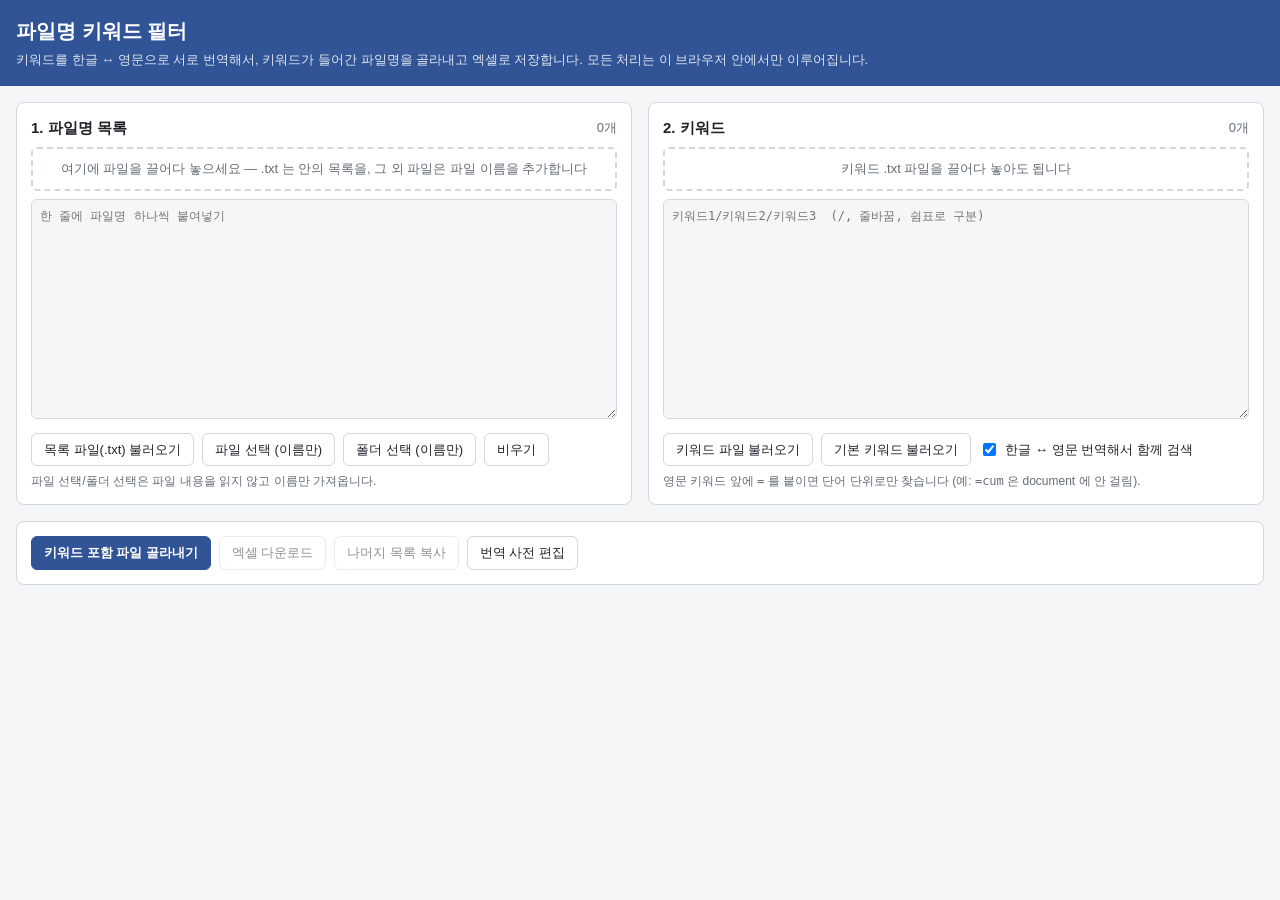
<file: filename_filter/standalone_template.html>
<!doctype html>
<html lang="ko">
<head>
<meta charset="utf-8">
<meta name="viewport" content="width=device-width, initial-scale=1">
<title>파일명 키워드 필터</title>
<style>
:root {
  --bg: #f5f6f8; --panel: #ffffff; --text: #1f2328; --muted: #656d76; --border: #d0d7de;
  --accent: #305496; --accent-text: #ffffff; --hit: #fff1c2; --danger: #c62828; --row: #f8f9fb;
}
@media (prefers-color-scheme: dark) {
  :root:not([data-theme="light"]) {
    --bg: #0d1117; --panel: #161b22; --text: #e6edf3; --muted: #8d96a0; --border: #30363d;
    --accent: #4c7bd9; --accent-text: #ffffff; --hit: #4d3d00; --danger: #ff6b6b; --row: #1c222b;
  }
}
* { box-sizing: border-box; }
body { margin: 0; background: var(--bg); color: var(--text);
  font: 14px/1.5 -apple-system, "Segoe UI", "Malgun Gothic", "Apple SD Gothic Neo", sans-serif; }
header { padding: 16px; background: var(--accent); color: var(--accent-text); }
header h1 { margin: 0; font-size: 20px; }
header p { margin: 4px 0 0; opacity: .85; font-size: 13px; }
main { max-width: 1280px; margin: 0 auto; padding: 16px; display: grid; gap: 16px; }
.grid { display: grid; grid-template-columns: 1fr 1fr; gap: 16px; }
@media (max-width: 860px) { .grid { grid-template-columns: 1fr; } }
.panel { background: var(--panel); border: 1px solid var(--border); border-radius: 8px; padding: 14px; min-width: 0; }
.panel h2 { margin: 0 0 8px; font-size: 15px; display: flex; justify-content: space-between; align-items: center; gap: 8px; flex-wrap: wrap; }
.count { color: var(--muted); font-weight: normal; font-size: 13px; }
textarea { width: 100%; min-height: 220px; resize: vertical; padding: 8px; border: 1px solid var(--border);
  border-radius: 6px; background: var(--bg); color: var(--text); font: 12px/1.45 Consolas, "D2Coding", monospace; }
.drop { border: 2px dashed var(--border); border-radius: 6px; padding: 10px; text-align: center; color: var(--muted);
  margin-bottom: 8px; font-size: 13px; }
.drop.over { border-color: var(--accent); color: var(--text); }
.row { display: flex; gap: 8px; flex-wrap: wrap; align-items: center; margin-top: 8px; }
button, .btn { border: 1px solid var(--border); background: var(--panel); color: var(--text); border-radius: 6px;
  padding: 6px 12px; cursor: pointer; font: inherit; font-size: 13px; }
button.primary { background: var(--accent); color: var(--accent-text); border-color: var(--accent); font-weight: 600; }
button:disabled { opacity: .5; cursor: default; }
input[type=file] { display: none; }
input[type=search] { padding: 6px 8px; border: 1px solid var(--border); border-radius: 6px; background: var(--bg);
  color: var(--text); font: inherit; min-width: 0; flex: 1; }
label.check { display: inline-flex; gap: 6px; align-items: center; font-size: 13px; }
.help { color: var(--muted); font-size: 12px; margin: 6px 0 0; }
.tabs { display: flex; gap: 4px; border-bottom: 1px solid var(--border); margin-bottom: 10px; flex-wrap: wrap; }
.tabs button { border: none; border-bottom: 2px solid transparent; border-radius: 0; background: none; padding: 8px 12px; }
.tabs button.active { border-bottom-color: var(--accent); font-weight: 600; }
.table-wrap { overflow: auto; max-height: 60vh; border: 1px solid var(--border); border-radius: 6px; }
table { border-collapse: collapse; width: 100%; font-size: 12.5px; }
th, td { padding: 5px 8px; border-bottom: 1px solid var(--border); text-align: left; vertical-align: top; }
th { position: sticky; top: 0; background: var(--panel); z-index: 1; white-space: nowrap; }
tr:nth-child(even) td { background: var(--row); }
td.name { word-break: break-all; }
td.num { text-align: right; color: var(--muted); white-space: nowrap; }
tr.excluded td { opacity: .45; text-decoration: line-through; }
mark { background: var(--hit); color: inherit; border-radius: 2px; }
.tag { display: inline-block; padding: 0 6px; border-radius: 10px; font-size: 11px; border: 1px solid var(--border); white-space: nowrap; }
.summary { display: flex; gap: 16px; flex-wrap: wrap; margin-bottom: 10px; font-size: 13px; }
.summary b { font-size: 18px; }
.hidden { display: none !important; }
#status { color: var(--muted); font-size: 13px; }
#status.error { color: var(--danger); }
</style>
</head>
<body>
<header>
  <h1>파일명 키워드 필터</h1>
  <p>키워드를 한글 ↔ 영문으로 서로 번역해서, 키워드가 들어간 파일명을 골라내고 엑셀로 저장합니다. 모든 처리는 이 브라우저 안에서만 이루어집니다.</p>
</header>
<main>
  <div class="grid">
    <section class="panel">
      <h2>1. 파일명 목록 <span class="count" id="fileCount">0개</span></h2>
      <div class="drop" id="fileDrop">여기에 파일을 끌어다 놓으세요 — .txt 는 안의 목록을, 그 외 파일은 파일 이름을 추가합니다</div>
      <textarea id="filenames" placeholder="한 줄에 파일명 하나씩 붙여넣기"></textarea>
      <div class="row">
        <label class="btn">목록 파일(.txt) 불러오기<input type="file" id="listFile" accept=".txt,.csv,.lst" multiple></label>
        <label class="btn">파일 선택 (이름만)<input type="file" id="pickFiles" multiple></label>
        <label class="btn">폴더 선택 (이름만)<input type="file" id="pickFolder" webkitdirectory multiple></label>
        <button id="clearFiles">비우기</button>
      </div>
      <p class="help">파일 선택/폴더 선택은 파일 내용을 읽지 않고 이름만 가져옵니다.</p>
    </section>

    <section class="panel">
      <h2>2. 키워드 <span class="count" id="keywordCount">0개</span></h2>
      <div class="drop" id="keywordDrop">키워드 .txt 파일을 끌어다 놓아도 됩니다</div>
      <textarea id="keywords" placeholder="키워드1/키워드2/키워드3  (/, 줄바꿈, 쉼표로 구분)"></textarea>
      <div class="row">
        <label class="btn">키워드 파일 불러오기<input type="file" id="keywordFile" accept=".txt"></label>
        <button id="defaultKeywords">기본 키워드 불러오기</button>
        <label class="check"><input type="checkbox" id="translate" checked> 한글 ↔ 영문 번역해서 함께 검색</label>
      </div>
      <p class="help">영문 키워드 앞에 <code>=</code> 를 붙이면 단어 단위로만 찾습니다 (예: <code>=cum</code> 은 document 에 안 걸림).</p>
    </section>
  </div>

  <section class="panel">
    <div class="row" style="margin-top:0">
      <button class="primary" id="run">키워드 포함 파일 골라내기</button>
      <button id="export" disabled>엑셀 다운로드</button>
      <button id="copyRemain" disabled>나머지 목록 복사</button>
      <button id="toggleDict">번역 사전 편집</button>
      <span id="status"></span>
    </div>
  </section>

  <section class="panel hidden" id="dictPanel">
    <h2>번역 사전 <span class="count" id="dictCount"></span></h2>
    <textarea id="dictionary" style="min-height:320px"></textarea>
    <div class="row">
      <button class="primary" id="saveDict">사전 저장</button>
      <label class="btn">사전 파일 불러오기<input type="file" id="dictFile" accept=".txt"></label>
      <button id="downloadDict">사전 파일로 내보내기</button>
      <button id="resetDict">기본 사전으로 되돌리기</button>
    </div>
    <p class="help">형식: <code>한글1, 한글2 = english1, english2</code> — 왼쪽 단어로 찾으면 오른쪽이, 오른쪽으로 찾으면 왼쪽이 함께 검색됩니다.
      저장한 사전은 이 브라우저에 기억됩니다. 다른 PC로 옮기려면 "사전 파일로 내보내기"를 쓰세요.</p>
  </section>

  <section class="panel hidden" id="resultPanel">
    <div class="summary" id="summary"></div>
    <div class="tabs">
      <button data-tab="matched" class="active">제거 대상</button>
      <button data-tab="unmatched">나머지 파일</button>
      <button data-tab="keywords">키워드 번역표</button>
    </div>
    <div class="row" style="margin:0 0 8px">
      <input type="search" id="search" placeholder="결과 안에서 검색">
      <span id="matchedTools">
        <button id="checkAll">전체 선택</button>
        <button id="uncheckAll">전체 해제</button>
      </span>
    </div>
    <p class="help" id="matchedHelp" style="margin:0 0 8px">잘못 걸린 파일은 체크를 해제하세요. 체크 해제한 파일은 엑셀에서 "나머지 파일"로 들어갑니다.</p>
    <div class="table-wrap"><table id="resultTable"></table></div>
  </section>
</main>

<script id="defaults" type="application/json">/*__DEFAULTS__*/</script>
<script>
'use strict';
const DEFAULTS = JSON.parse(document.getElementById('defaults').textContent);

// ══════════════════════════════════════════════
// 검색 로직 (filter_core.py 와 같은 규칙)
// ══════════════════════════════════════════════

const KEYWORD_SPLIT_RE = /[\/\n\r,;|]+/;
const AGE_RE = /^(\d{1,2})\s*(세|살|歲|歳|yo|y\.o\.?|yearsold|years old|year old)$/;
const SEPARATOR_PATTERN = '[\\s._\\-]*';

function normalize(text) { return text.normalize('NFKC').toLowerCase().trim(); }
function escapeRegex(s) { return s.replace(/[.*+?^${}()|[\]\\]/g, '\\$&'); }

function splitPair(line) {
  // '=' 접두어(단어 단위 매칭)와 구분자 '=' 를 구별해서 나눔
  for (let i = 0; i < line.length; i++) {
    if (line[i] !== '=') continue;
    const before = line.slice(0, i).trimEnd();
    if (before && !before.endsWith(',')) return [line.slice(0, i), line.slice(i + 1)];
  }
  return [line, ''];
}

function parseDictionary(text) {
  const pairs = [];
  for (let line of text.split(/\r?\n/)) {
    line = line.trim();
    if (!line || line.startsWith('#') || !line.replace(/^=+/, '').includes('=')) continue;
    const [left, right] = splitPair(line);
    const ko = left.split(',').map(t => t.trim()).filter(Boolean);
    const en = right.split(',').map(t => t.trim()).filter(Boolean);
    if (ko.length && en.length) pairs.push([ko, en]);
  }
  return pairs;
}

function buildIndex(pairs) {
  const index = new Map();
  const add = (term, others) => {
    const key = normalize(term.replace(/^=+/, ''));
    if (!index.has(key)) index.set(key, []);
    index.get(key).push(...others);
  };
  for (const [ko, en] of pairs) {
    ko.forEach(t => add(t, en));
    en.forEach(t => add(t, ko));
  }
  return index;
}

function parseKeywords(text) {
  const seen = new Set();
  const keywords = [];
  for (const raw of text.split(KEYWORD_SPLIT_RE)) {
    const kw = raw.trim();
    const key = normalize(kw);
    if (kw && !seen.has(key)) { seen.add(key); keywords.push(kw); }
  }
  return keywords;
}

function ageTranslations(keyword) {
  const m = normalize(keyword).match(AGE_RE);
  if (!m) return [];
  const n = m[1];
  return [`${n}세`, `${n}살`, `${n}歲`, `${n}歳`, `=${n} yo`, `${n} years old`, `${n} year old`, `${n} yrs old`];
}

function expandKeywords(keywords, pairs, translate) {
  const index = buildIndex(pairs);
  const expanded = new Map();
  for (const kw of keywords) {
    const terms = [[kw, '원문']];
    if (translate) {
      const base = normalize(kw.replace(/^=+/, ''));
      const seen = new Set([base]);
      for (const t of (index.get(base) || []).concat(ageTranslations(kw))) {
        const key = normalize(t.replace(/^=+/, ''));
        if (!seen.has(key)) { seen.add(key); terms.push([t, '번역']); }
      }
    }
    expanded.set(kw, terms);
  }
  return expanded;
}

function compileTerm(term) {
  const wholeWord = term.startsWith('=') && term.length > 1;
  const body = normalize(wholeWord ? term.slice(1) : term);
  const words = body.split(/\s+/).filter(Boolean).map(escapeRegex);
  let pattern = words.length ? words.join(SEPARATOR_PATTERN) : escapeRegex(body);
  if (wholeWord) pattern = '(?<![a-z])' + pattern + '(?![a-z])';
  return new RegExp(pattern);
}

function filterFilenames(filenames, keywords, pairs, translate) {
  const expanded = expandKeywords(keywords, pairs, translate);
  const compiled = [...expanded].map(([kw, terms]) => [kw, terms.map(([t, kind]) => [t, kind, compileTerm(t)])]);
  const matched = [], unmatched = [];
  const counts = new Map(keywords.map(k => [k, 0]));
  filenames.forEach((name, i) => {
    const no = i + 1;
    const target = normalize(name);
    const hitKeywords = [], hitTerms = [], kinds = new Set();
    for (const [kw, terms] of compiled) {
      for (const [term, kind, regex] of terms) {
        if (regex.test(target)) {
          hitKeywords.push(kw);
          hitTerms.push(kind === '번역' ? term.replace(/^=+/, '') : term);
          kinds.add(kind);
          counts.set(kw, counts.get(kw) + 1);
          break;
        }
      }
    }
    if (hitKeywords.length) {
      matched.push({ no, name, keywords: hitKeywords, terms: hitTerms,
        kinds: kinds.size === 2 ? '원문+번역' : [...kinds][0] });
    } else {
      unmatched.push({ no, name });
    }
  });
  const keywordRows = keywords.map(kw => ({
    keyword: kw,
    translations: expanded.get(kw).filter(([, kind]) => kind === '번역').map(([t]) => t.replace(/^=+/, '')),
    count: counts.get(kw),
  }));
  return { matched, unmatched, keywords: keywordRows };
}

// ══════════════════════════════════════════════
// 엑셀(xlsx) 만들기 — 외부 라이브러리 없이 직접 생성
// ══════════════════════════════════════════════

const CRC_TABLE = (() => {
  const t = new Uint32Array(256);
  for (let n = 0; n < 256; n++) {
    let c = n;
    for (let k = 0; k < 8; k++) c = c & 1 ? 0xEDB88320 ^ (c >>> 1) : c >>> 1;
    t[n] = c >>> 0;
  }
  return t;
})();

function crc32(bytes) {
  let c = 0xFFFFFFFF;
  for (let i = 0; i < bytes.length; i++) c = CRC_TABLE[(c ^ bytes[i]) & 0xFF] ^ (c >>> 8);
  return (c ^ 0xFFFFFFFF) >>> 0;
}

function zip(files) {
  // 압축 없이(stored) 묶는 ZIP — xlsx 는 이것만으로 열림
  const enc = new TextEncoder();
  const parts = [], central = [];
  let offset = 0;
  for (const { name, data } of files) {
    const nameBytes = enc.encode(name);
    const body = typeof data === 'string' ? enc.encode(data) : data;
    const crc = crc32(body);
    const local = new DataView(new ArrayBuffer(30));
    local.setUint32(0, 0x04034b50, true); local.setUint16(4, 20, true); local.setUint16(6, 0x0800, true);
    local.setUint16(8, 0, true); local.setUint16(10, 0, true); local.setUint16(12, 0x21, true);
    local.setUint32(14, crc, true); local.setUint32(18, body.length, true); local.setUint32(22, body.length, true);
    local.setUint16(26, nameBytes.length, true); local.setUint16(28, 0, true);
    parts.push(new Uint8Array(local.buffer), nameBytes, body);

    const cen = new DataView(new ArrayBuffer(46));
    cen.setUint32(0, 0x02014b50, true); cen.setUint16(4, 20, true); cen.setUint16(6, 20, true);
    cen.setUint16(8, 0x0800, true); cen.setUint16(10, 0, true); cen.setUint16(12, 0, true); cen.setUint16(14, 0x21, true);
    cen.setUint32(16, crc, true); cen.setUint32(20, body.length, true); cen.setUint32(24, body.length, true);
    cen.setUint16(28, nameBytes.length, true); cen.setUint32(42, offset, true);
    central.push(new Uint8Array(cen.buffer), nameBytes);
    offset += 30 + nameBytes.length + body.length;
  }
  const centralSize = central.reduce((s, p) => s + p.length, 0);
  const end = new DataView(new ArrayBuffer(22));
  end.setUint32(0, 0x06054b50, true);
  end.setUint16(8, files.length, true); end.setUint16(10, files.length, true);
  end.setUint32(12, centralSize, true); end.setUint32(16, offset, true);
  return new Blob([...parts, ...central, new Uint8Array(end.buffer)],
    { type: 'application/vnd.openxmlformats-officedocument.spreadsheetml.sheet' });
}

function xmlEscape(value) {
  return String(value)
    .replace(/[\u0000-\u0008\u000B\u000C\u000E-\u001F￾￿]/g, '')
    .replace(/[&<>"]/g, c => ({ '&': '&amp;', '<': '&lt;', '>': '&gt;', '"': '&quot;' }[c]));
}

function colName(i) {
  let s = '';
  for (i += 1; i > 0; i = Math.floor((i - 1) / 26)) s = String.fromCharCode(65 + (i - 1) % 26) + s;
  return s;
}

function sheetXml({ headers, rows, widths, plain }) {
  const all = headers ? [headers, ...rows] : rows;
  const cell = (v, r, c, style) => {
    const ref = colName(c) + (r + 1);
    const s = style ? ' s="1"' : '';
    if (typeof v === 'number') return `<c r="${ref}"${s}><v>${v}</v></c>`;
    return `<c r="${ref}" t="inlineStr"${s}><is><t xml:space="preserve">${xmlEscape(v ?? '')}</t></is></c>`;
  };
  const body = all.map((row, r) =>
    `<row r="${r + 1}">${row.map((v, c) => cell(v, r, c, headers && r === 0)).join('')}</row>`).join('');
  const cols = widths.map((w, i) => `<col min="${i + 1}" max="${i + 1}" width="${w}" customWidth="1"/>`).join('');
  const lastRef = colName(Math.max(1, all[0]?.length || 1) - 1) + Math.max(1, all.length);
  const view = plain ? '' :
    '<sheetViews><sheetView workbookViewId="0"><pane ySplit="1" topLeftCell="A2" activePane="bottomLeft" state="frozen"/></sheetView></sheetViews>';
  const filter = plain ? '' : `<autoFilter ref="A1:${lastRef}"/>`;
  return '<?xml version="1.0" encoding="UTF-8" standalone="yes"?>' +
    '<worksheet xmlns="http://schemas.openxmlformats.org/spreadsheetml/2006/main">' +
    view + `<cols>${cols}</cols><sheetData>${body}</sheetData>${filter}</worksheet>`;
}

function buildXlsx(sheets) {
  const files = [
    { name: '[Content_Types].xml', data: '<?xml version="1.0" encoding="UTF-8" standalone="yes"?>' +
      '<Types xmlns="http://schemas.openxmlformats.org/package/2006/content-types">' +
      '<Default Extension="rels" ContentType="application/vnd.openxmlformats-package.relationships+xml"/>' +
      '<Default Extension="xml" ContentType="application/xml"/>' +
      '<Override PartName="/xl/workbook.xml" ContentType="application/vnd.openxmlformats-officedocument.spreadsheetml.sheet.main+xml"/>' +
      '<Override PartName="/xl/styles.xml" ContentType="application/vnd.openxmlformats-officedocument.spreadsheetml.styles+xml"/>' +
      sheets.map((_, i) => `<Override PartName="/xl/worksheets/sheet${i + 1}.xml" ContentType="application/vnd.openxmlformats-officedocument.spreadsheetml.worksheet+xml"/>`).join('') +
      '</Types>' },
    { name: '_rels/.rels', data: '<?xml version="1.0" encoding="UTF-8" standalone="yes"?>' +
      '<Relationships xmlns="http://schemas.openxmlformats.org/package/2006/relationships">' +
      '<Relationship Id="rId1" Type="http://schemas.openxmlformats.org/officeDocument/2006/relationships/officeDocument" Target="xl/workbook.xml"/>' +
      '</Relationships>' },
    { name: 'xl/workbook.xml', data: '<?xml version="1.0" encoding="UTF-8" standalone="yes"?>' +
      '<workbook xmlns="http://schemas.openxmlformats.org/spreadsheetml/2006/main" xmlns:r="http://schemas.openxmlformats.org/officeDocument/2006/relationships"><sheets>' +
      sheets.map((s, i) => `<sheet name="${xmlEscape(s.name)}" sheetId="${i + 1}" r:id="rId${i + 1}"/>`).join('') +
      '</sheets>' +
      (sheets.some(s => !s.plain) ? '<definedNames>' + sheets.map((s, i) => s.plain ? '' :
        `<definedName name="_xlnm._FilterDatabase" localSheetId="${i}" hidden="1">'${xmlEscape(s.name)}'!$A$1:$${colName(s.headers.length - 1)}$${s.rows.length + 1}</definedName>`).join('') + '</definedNames>' : '') +
      '</workbook>' },
    { name: 'xl/_rels/workbook.xml.rels', data: '<?xml version="1.0" encoding="UTF-8" standalone="yes"?>' +
      '<Relationships xmlns="http://schemas.openxmlformats.org/package/2006/relationships">' +
      sheets.map((_, i) => `<Relationship Id="rId${i + 1}" Type="http://schemas.openxmlformats.org/officeDocument/2006/relationships/worksheet" Target="worksheets/sheet${i + 1}.xml"/>`).join('') +
      `<Relationship Id="rId${sheets.length + 1}" Type="http://schemas.openxmlformats.org/officeDocument/2006/relationships/styles" Target="styles.xml"/>` +
      '</Relationships>' },
    { name: 'xl/styles.xml', data: '<?xml version="1.0" encoding="UTF-8" standalone="yes"?>' +
      '<styleSheet xmlns="http://schemas.openxmlformats.org/spreadsheetml/2006/main">' +
      '<fonts count="2"><font><sz val="11"/><name val="맑은 고딕"/></font><font><b/><sz val="11"/><color rgb="FFFFFFFF"/><name val="맑은 고딕"/></font></fonts>' +
      '<fills count="3"><fill><patternFill patternType="none"/></fill><fill><patternFill patternType="gray125"/></fill>' +
      '<fill><patternFill patternType="solid"><fgColor rgb="FF305496"/><bgColor indexed="64"/></patternFill></fill></fills>' +
      '<borders count="1"><border><left/><right/><top/><bottom/><diagonal/></border></borders>' +
      '<cellStyleXfs count="1"><xf numFmtId="0" fontId="0" fillId="0" borderId="0"/></cellStyleXfs>' +
      '<cellXfs count="2"><xf numFmtId="0" fontId="0" fillId="0" borderId="0" xfId="0"/>' +
      '<xf numFmtId="0" fontId="1" fillId="2" borderId="0" xfId="0" applyFont="1" applyFill="1" applyAlignment="1"><alignment horizontal="center"/></xf></cellXfs>' +
      '<cellStyles count="1"><cellStyle name="Normal" xfId="0" builtinId="0"/></cellStyles>' +
      '</styleSheet>' },
    ...sheets.map((s, i) => ({ name: `xl/worksheets/sheet${i + 1}.xml`, data: sheetXml(s) })),
  ];
  return zip(files);
}

function resultWorkbook(matched, unmatched, keywords) {
  const pad = n => String(n).padStart(2, '0');
  const d = new Date();
  const stamp = `${d.getFullYear()}-${pad(d.getMonth() + 1)}-${pad(d.getDate())} ${pad(d.getHours())}:${pad(d.getMinutes())}`;
  return buildXlsx([
    { name: '키워드 포함 (제거 대상)', headers: ['No', '원래 순번', '파일명', '매칭 키워드', '실제 걸린 단어', '구분'],
      rows: matched.map((m, i) => [i + 1, m.no, m.name, m.keywords.join(' / '), m.terms.join(' / '), m.kinds]),
      widths: [6, 10, 100, 30, 30, 10] },
    { name: '나머지 파일', headers: ['No', '원래 순번', '파일명'],
      rows: unmatched.map((u, i) => [i + 1, u.no, u.name]), widths: [6, 10, 100] },
    { name: '키워드 번역표', headers: ['키워드', '함께 검색한 번역어', '걸린 파일 수'],
      rows: keywords.map(k => [k.keyword, k.translations.join(', '), k.count]), widths: [24, 80, 12] },
    { name: '요약', plain: true, widths: [28, 20], rows: [
      ['작성일시', stamp],
      ['전체 파일 수', matched.length + unmatched.length],
      ['키워드 포함 (제거 대상)', matched.length],
      ['나머지 파일', unmatched.length],
      ['키워드 수', keywords.length],
      ['한 개 이상 걸린 키워드 수', keywords.filter(k => k.count).length]] },
  ]);
}

// ══════════════════════════════════════════════
// 화면
// ══════════════════════════════════════════════

const $ = id => document.getElementById(id);
const state = { result: null, excluded: new Set(), tab: 'matched' };
const LIST_EXT = /\.(txt|csv|lst)$/i;

function store(key, value) { try { localStorage.setItem(key, value); } catch (e) {} }
function load(key) { try { return localStorage.getItem(key); } catch (e) { return null; } }
function forget(key) { try { localStorage.removeItem(key); } catch (e) {} }

function lines(text) { return text.split(/\r?\n/).map(s => s.trim()).filter(Boolean); }
function escapeHtml(s) { return String(s).replace(/[&<>"']/g, c => ({'&':'&amp;','<':'&lt;','>':'&gt;','"':'&quot;',"'":'&#39;'}[c])); }
function setStatus(text, error) { $('status').textContent = text; $('status').className = error ? 'error' : ''; }

function downloadBlob(blob, name) {
  const a = document.createElement('a');
  a.href = URL.createObjectURL(blob);
  a.download = name;
  document.body.appendChild(a);
  a.click();
  a.remove();
  setTimeout(() => URL.revokeObjectURL(a.href), 1000);
}

function updateCounts() {
  $('fileCount').textContent = lines($('filenames').value).length + '개';
  $('keywordCount').textContent = parseKeywords($('keywords').value).length + '개';
}

function appendFilenames(names) {
  if (!names.length) return;
  const current = $('filenames').value.replace(/\s+$/, '');
  $('filenames').value = (current ? current + '\n' : '') + names.join('\n');
  updateCounts();
}

function readText(file) {
  return file.arrayBuffer().then(buf => {
    const utf8 = new TextDecoder('utf-8').decode(buf);
    // UTF-8 로 깨지면 한글 윈도우 인코딩(CP949)으로 다시 읽기
    return utf8.includes('�') ? new TextDecoder('euc-kr').decode(buf) : utf8.replace(/^﻿/, '');
  });
}

async function addFiles(files, readLists) {
  const names = [];
  for (const file of files) {
    if (readLists && LIST_EXT.test(file.name)) names.push(...lines(await readText(file)));
    else names.push(file.name);
  }
  appendFilenames(names);
  setStatus(names.length + '개 파일명을 추가했습니다.');
}

function setupDrop(zone, onFiles) {
  zone.addEventListener('dragover', e => { e.preventDefault(); zone.classList.add('over'); });
  zone.addEventListener('dragleave', () => zone.classList.remove('over'));
  zone.addEventListener('drop', e => { e.preventDefault(); zone.classList.remove('over'); onFiles([...e.dataTransfer.files]); });
}

setupDrop($('fileDrop'), files => addFiles(files, true));
setupDrop($('keywordDrop'), async files => {
  for (const f of files) $('keywords').value += ($('keywords').value.trim() ? '/' : '') + (await readText(f)).trim();
  saveKeywords();
});
$('listFile').onchange = e => { addFiles([...e.target.files], true); e.target.value = ''; };
$('pickFiles').onchange = e => { addFiles([...e.target.files], false); e.target.value = ''; };
$('pickFolder').onchange = e => { addFiles([...e.target.files], false); e.target.value = ''; };
$('keywordFile').onchange = async e => {
  const f = e.target.files[0];
  if (f) { $('keywords').value = (await readText(f)).trim(); saveKeywords(); }
  e.target.value = '';
};
$('clearFiles').onclick = () => { $('filenames').value = ''; updateCounts(); };
$('filenames').addEventListener('input', updateCounts);

function saveKeywords() { store('filter.keywords', $('keywords').value); updateCounts(); }
$('keywords').addEventListener('input', saveKeywords);
$('defaultKeywords').onclick = () => { $('keywords').value = DEFAULTS.keywords; saveKeywords(); };
$('translate').onchange = () => store('filter.translate', $('translate').checked ? '1' : '0');

function updateDictCount() { $('dictCount').textContent = parseDictionary($('dictionary').value).length + '줄'; }
$('toggleDict').onclick = () => $('dictPanel').classList.toggle('hidden');
$('dictionary').addEventListener('input', updateDictCount);
$('saveDict').onclick = () => {
  store('filter.dictionary', $('dictionary').value);
  setStatus(`사전을 저장했습니다 (${parseDictionary($('dictionary').value).length}줄).`);
};
$('dictFile').onchange = async e => {
  const f = e.target.files[0];
  if (f) { $('dictionary').value = await readText(f); updateDictCount(); setStatus('사전 파일을 불러왔습니다. "사전 저장"을 눌러야 기억됩니다.'); }
  e.target.value = '';
};
$('downloadDict').onclick = () =>
  downloadBlob(new Blob(['﻿' + $('dictionary').value], { type: 'text/plain;charset=utf-8' }), 'dictionary.txt');
$('resetDict').onclick = () => {
  if (!confirm('편집한 사전을 지우고 기본 사전으로 되돌릴까요?')) return;
  forget('filter.dictionary');
  $('dictionary').value = DEFAULTS.dictionary;
  updateDictCount();
  setStatus('기본 사전으로 되돌렸습니다.');
};

$('run').onclick = () => {
  const filenames = lines($('filenames').value);
  const keywords = parseKeywords($('keywords').value);
  if (!filenames.length || !keywords.length) { setStatus('파일명과 키워드를 입력하세요.', true); return; }
  try {
    state.result = filterFilenames(filenames, keywords, parseDictionary($('dictionary').value), $('translate').checked);
  } catch (e) {
    setStatus('검색 실패: ' + e.message, true);
    return;
  }
  state.excluded = new Set();
  $('resultPanel').classList.remove('hidden');
  $('export').disabled = false;
  $('copyRemain').disabled = false;
  render();
  setStatus('완료');
};

function finalLists() {
  const r = state.result;
  const matched = r.matched.filter(m => !state.excluded.has(m.no));
  const unmatched = r.unmatched.concat(r.matched.filter(m => state.excluded.has(m.no)).map(m => ({ no: m.no, name: m.name })))
    .sort((a, b) => a.no - b.no);
  return { matched, unmatched };
}

function highlight(name, terms) {
  let html = escapeHtml(name);
  const words = [...new Set(terms.map(t => t.replace(/^=/, '')))].sort((a, b) => b.length - a.length);
  for (const w of words) {
    const pattern = w.split(/\s+/).map(p => escapeRegex(escapeHtml(p))).join('[\\s._\\-]*');
    try { html = html.replace(new RegExp('(' + pattern + ')(?![^<]*>)', 'gi'), '<mark>$1</mark>'); } catch (e) {}
  }
  return html;
}

function render() {
  const r = state.result;
  const { matched, unmatched } = finalLists();
  $('summary').innerHTML =
    `<span>전체 <b>${r.matched.length + r.unmatched.length}</b>개</span>` +
    `<span>제거 대상 <b>${matched.length}</b>개</span>` +
    `<span>나머지 <b>${unmatched.length}</b>개</span>` +
    `<span>걸린 키워드 <b>${r.keywords.filter(k => k.count).length}</b> / ${r.keywords.length}</span>`;
  document.querySelectorAll('.tabs button').forEach(b => b.classList.toggle('active', b.dataset.tab === state.tab));
  $('matchedTools').classList.toggle('hidden', state.tab !== 'matched');
  $('matchedHelp').classList.toggle('hidden', state.tab !== 'matched');

  const q = $('search').value.trim().toLowerCase();
  const has = (...fields) => !q || fields.some(f => String(f).toLowerCase().includes(q));
  let html = '';
  if (state.tab === 'matched') {
    html = '<tr><th></th><th>순번</th><th>파일명</th><th>매칭 키워드</th><th>실제 걸린 단어</th><th>구분</th></tr>';
    for (const m of r.matched) {
      if (!has(m.name, m.keywords.join(' '), m.terms.join(' '))) continue;
      const off = state.excluded.has(m.no);
      html += `<tr class="${off ? 'excluded' : ''}"><td><input type="checkbox" data-no="${m.no}" ${off ? '' : 'checked'}></td>` +
        `<td class="num">${m.no}</td><td class="name">${highlight(m.name, m.terms)}</td>` +
        `<td>${escapeHtml(m.keywords.join(' / '))}</td><td>${escapeHtml([...new Set(m.terms)].join(' / '))}</td>` +
        `<td><span class="tag">${escapeHtml(m.kinds)}</span></td></tr>`;
    }
  } else if (state.tab === 'unmatched') {
    html = '<tr><th>순번</th><th>파일명</th></tr>';
    for (const u of unmatched) if (has(u.name)) html += `<tr><td class="num">${u.no}</td><td class="name">${escapeHtml(u.name)}</td></tr>`;
  } else {
    html = '<tr><th>키워드</th><th>함께 검색한 번역어</th><th>걸린 파일 수</th></tr>';
    for (const k of r.keywords) {
      if (!has(k.keyword, k.translations.join(' '))) continue;
      html += `<tr><td>${escapeHtml(k.keyword)}</td><td>${escapeHtml(k.translations.join(', ')) || '<span class="count">(사전에 없음)</span>'}</td>` +
        `<td class="num">${k.count}</td></tr>`;
    }
  }
  $('resultTable').innerHTML = html;
}

document.querySelectorAll('.tabs button').forEach(b => b.onclick = () => { state.tab = b.dataset.tab; render(); });
$('search').addEventListener('input', render);
$('resultTable').addEventListener('change', e => {
  const no = Number(e.target.dataset.no);
  if (!no) return;
  e.target.checked ? state.excluded.delete(no) : state.excluded.add(no);
  render();
});
$('checkAll').onclick = () => { state.excluded.clear(); render(); };
$('uncheckAll').onclick = () => { state.result.matched.forEach(m => state.excluded.add(m.no)); render(); };

$('export').onclick = () => {
  const { matched, unmatched } = finalLists();
  const d = new Date();
  const pad = n => String(n).padStart(2, '0');
  const name = `키워드_필터_결과_${d.getFullYear()}${pad(d.getMonth() + 1)}${pad(d.getDate())}_${pad(d.getHours())}${pad(d.getMinutes())}.xlsx`;
  downloadBlob(resultWorkbook(matched, unmatched, state.result.keywords), name);
  setStatus('엑셀 파일을 저장했습니다.');
};

$('copyRemain').onclick = async () => {
  const text = finalLists().unmatched.map(u => u.name).join('\n');
  try { await navigator.clipboard.writeText(text); setStatus('나머지 파일 목록을 복사했습니다.'); }
  catch (e) { setStatus('복사 실패 — 브라우저가 클립보드 접근을 막았습니다.', true); }
};

$('keywords').value = load('filter.keywords') ?? DEFAULTS.keywords;
$('translate').checked = load('filter.translate') !== '0';
$('dictionary').value = load('filter.dictionary') ?? DEFAULTS.dictionary;
updateDictCount();
updateCounts();
</script>
</body>
</html>
</file>
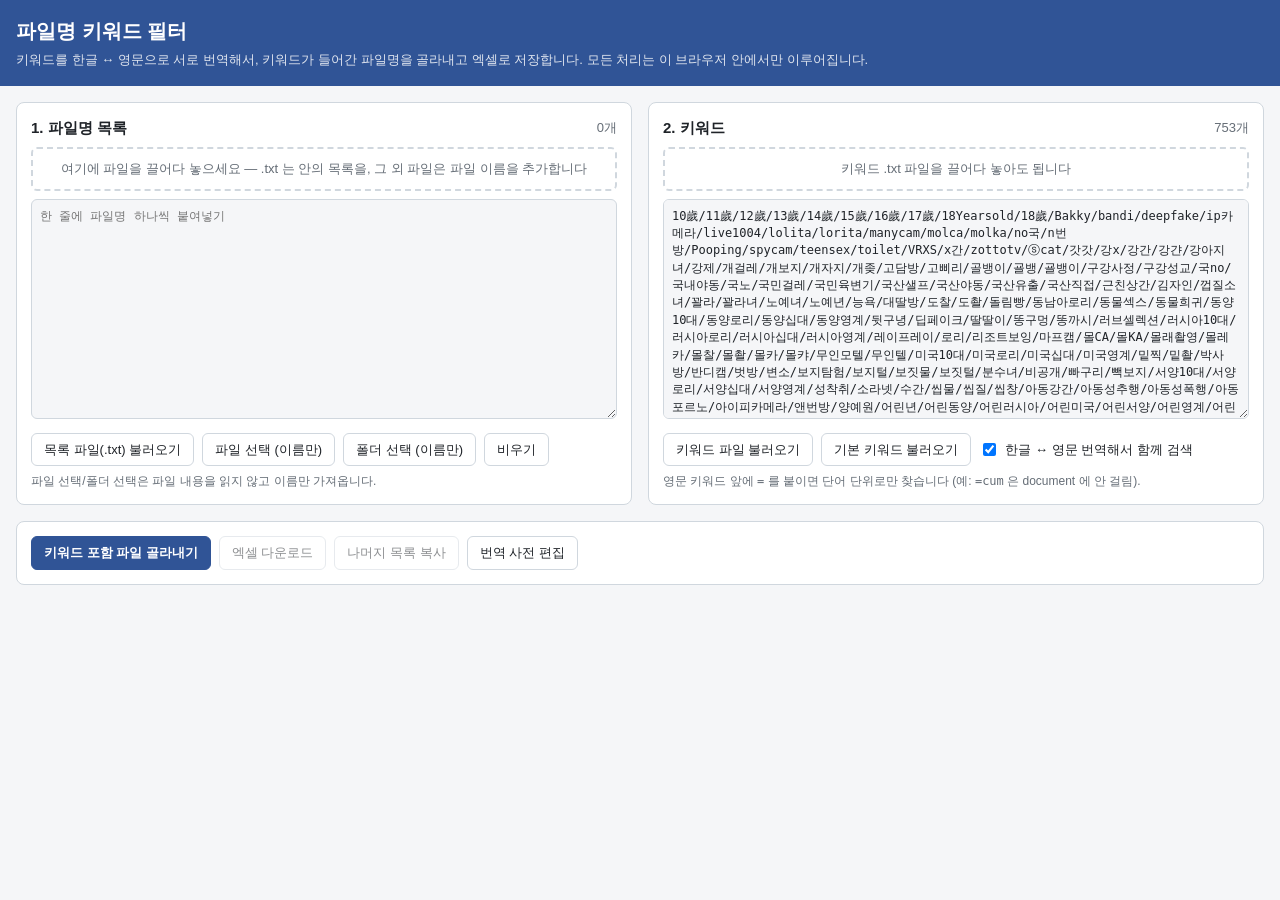
<file: filename_filter/파일명_키워드_필터.html>
<!doctype html>
<html lang="ko">
<head>
<meta charset="utf-8">
<meta name="viewport" content="width=device-width, initial-scale=1">
<title>파일명 키워드 필터</title>
<style>
:root {
  --bg: #f5f6f8; --panel: #ffffff; --text: #1f2328; --muted: #656d76; --border: #d0d7de;
  --accent: #305496; --accent-text: #ffffff; --hit: #fff1c2; --danger: #c62828; --row: #f8f9fb;
}
@media (prefers-color-scheme: dark) {
  :root:not([data-theme="light"]) {
    --bg: #0d1117; --panel: #161b22; --text: #e6edf3; --muted: #8d96a0; --border: #30363d;
    --accent: #4c7bd9; --accent-text: #ffffff; --hit: #4d3d00; --danger: #ff6b6b; --row: #1c222b;
  }
}
* { box-sizing: border-box; }
body { margin: 0; background: var(--bg); color: var(--text);
  font: 14px/1.5 -apple-system, "Segoe UI", "Malgun Gothic", "Apple SD Gothic Neo", sans-serif; }
header { padding: 16px; background: var(--accent); color: var(--accent-text); }
header h1 { margin: 0; font-size: 20px; }
header p { margin: 4px 0 0; opacity: .85; font-size: 13px; }
main { max-width: 1280px; margin: 0 auto; padding: 16px; display: grid; gap: 16px; }
.grid { display: grid; grid-template-columns: 1fr 1fr; gap: 16px; }
@media (max-width: 860px) { .grid { grid-template-columns: 1fr; } }
.panel { background: var(--panel); border: 1px solid var(--border); border-radius: 8px; padding: 14px; min-width: 0; }
.panel h2 { margin: 0 0 8px; font-size: 15px; display: flex; justify-content: space-between; align-items: center; gap: 8px; flex-wrap: wrap; }
.count { color: var(--muted); font-weight: normal; font-size: 13px; }
textarea { width: 100%; min-height: 220px; resize: vertical; padding: 8px; border: 1px solid var(--border);
  border-radius: 6px; background: var(--bg); color: var(--text); font: 12px/1.45 Consolas, "D2Coding", monospace; }
.drop { border: 2px dashed var(--border); border-radius: 6px; padding: 10px; text-align: center; color: var(--muted);
  margin-bottom: 8px; font-size: 13px; }
.drop.over { border-color: var(--accent); color: var(--text); }
.row { display: flex; gap: 8px; flex-wrap: wrap; align-items: center; margin-top: 8px; }
button, .btn { border: 1px solid var(--border); background: var(--panel); color: var(--text); border-radius: 6px;
  padding: 6px 12px; cursor: pointer; font: inherit; font-size: 13px; }
button.primary { background: var(--accent); color: var(--accent-text); border-color: var(--accent); font-weight: 600; }
button:disabled { opacity: .5; cursor: default; }
input[type=file] { display: none; }
input[type=search] { padding: 6px 8px; border: 1px solid var(--border); border-radius: 6px; background: var(--bg);
  color: var(--text); font: inherit; min-width: 0; flex: 1; }
label.check { display: inline-flex; gap: 6px; align-items: center; font-size: 13px; }
.help { color: var(--muted); font-size: 12px; margin: 6px 0 0; }
.tabs { display: flex; gap: 4px; border-bottom: 1px solid var(--border); margin-bottom: 10px; flex-wrap: wrap; }
.tabs button { border: none; border-bottom: 2px solid transparent; border-radius: 0; background: none; padding: 8px 12px; }
.tabs button.active { border-bottom-color: var(--accent); font-weight: 600; }
.table-wrap { overflow: auto; max-height: 60vh; border: 1px solid var(--border); border-radius: 6px; }
table { border-collapse: collapse; width: 100%; font-size: 12.5px; }
th, td { padding: 5px 8px; border-bottom: 1px solid var(--border); text-align: left; vertical-align: top; }
th { position: sticky; top: 0; background: var(--panel); z-index: 1; white-space: nowrap; }
tr:nth-child(even) td { background: var(--row); }
td.name { word-break: break-all; }
td.num { text-align: right; color: var(--muted); white-space: nowrap; }
tr.excluded td { opacity: .45; text-decoration: line-through; }
mark { background: var(--hit); color: inherit; border-radius: 2px; }
.tag { display: inline-block; padding: 0 6px; border-radius: 10px; font-size: 11px; border: 1px solid var(--border); white-space: nowrap; }
.summary { display: flex; gap: 16px; flex-wrap: wrap; margin-bottom: 10px; font-size: 13px; }
.summary b { font-size: 18px; }
.hidden { display: none !important; }
#status { color: var(--muted); font-size: 13px; }
#status.error { color: var(--danger); }
</style>
</head>
<body>
<header>
  <h1>파일명 키워드 필터</h1>
  <p>키워드를 한글 ↔ 영문으로 서로 번역해서, 키워드가 들어간 파일명을 골라내고 엑셀로 저장합니다. 모든 처리는 이 브라우저 안에서만 이루어집니다.</p>
</header>
<main>
  <div class="grid">
    <section class="panel">
      <h2>1. 파일명 목록 <span class="count" id="fileCount">0개</span></h2>
      <div class="drop" id="fileDrop">여기에 파일을 끌어다 놓으세요 — .txt 는 안의 목록을, 그 외 파일은 파일 이름을 추가합니다</div>
      <textarea id="filenames" placeholder="한 줄에 파일명 하나씩 붙여넣기"></textarea>
      <div class="row">
        <label class="btn">목록 파일(.txt) 불러오기<input type="file" id="listFile" accept=".txt,.csv,.lst" multiple></label>
        <label class="btn">파일 선택 (이름만)<input type="file" id="pickFiles" multiple></label>
        <label class="btn">폴더 선택 (이름만)<input type="file" id="pickFolder" webkitdirectory multiple></label>
        <button id="clearFiles">비우기</button>
      </div>
      <p class="help">파일 선택/폴더 선택은 파일 내용을 읽지 않고 이름만 가져옵니다.</p>
    </section>

    <section class="panel">
      <h2>2. 키워드 <span class="count" id="keywordCount">0개</span></h2>
      <div class="drop" id="keywordDrop">키워드 .txt 파일을 끌어다 놓아도 됩니다</div>
      <textarea id="keywords" placeholder="키워드1/키워드2/키워드3  (/, 줄바꿈, 쉼표로 구분)"></textarea>
      <div class="row">
        <label class="btn">키워드 파일 불러오기<input type="file" id="keywordFile" accept=".txt"></label>
        <button id="defaultKeywords">기본 키워드 불러오기</button>
        <label class="check"><input type="checkbox" id="translate" checked> 한글 ↔ 영문 번역해서 함께 검색</label>
      </div>
      <p class="help">영문 키워드 앞에 <code>=</code> 를 붙이면 단어 단위로만 찾습니다 (예: <code>=cum</code> 은 document 에 안 걸림).</p>
    </section>
  </div>

  <section class="panel">
    <div class="row" style="margin-top:0">
      <button class="primary" id="run">키워드 포함 파일 골라내기</button>
      <button id="export" disabled>엑셀 다운로드</button>
      <button id="copyRemain" disabled>나머지 목록 복사</button>
      <button id="toggleDict">번역 사전 편집</button>
      <span id="status"></span>
    </div>
  </section>

  <section class="panel hidden" id="dictPanel">
    <h2>번역 사전 <span class="count" id="dictCount"></span></h2>
    <textarea id="dictionary" style="min-height:320px"></textarea>
    <div class="row">
      <button class="primary" id="saveDict">사전 저장</button>
      <label class="btn">사전 파일 불러오기<input type="file" id="dictFile" accept=".txt"></label>
      <button id="downloadDict">사전 파일로 내보내기</button>
      <button id="resetDict">기본 사전으로 되돌리기</button>
    </div>
    <p class="help">형식: <code>한글1, 한글2 = english1, english2</code> — 왼쪽 단어로 찾으면 오른쪽이, 오른쪽으로 찾으면 왼쪽이 함께 검색됩니다.
      저장한 사전은 이 브라우저에 기억됩니다. 다른 PC로 옮기려면 "사전 파일로 내보내기"를 쓰세요.</p>
  </section>

  <section class="panel hidden" id="resultPanel">
    <div class="summary" id="summary"></div>
    <div class="tabs">
      <button data-tab="matched" class="active">제거 대상</button>
      <button data-tab="unmatched">나머지 파일</button>
      <button data-tab="keywords">키워드 번역표</button>
    </div>
    <div class="row" style="margin:0 0 8px">
      <input type="search" id="search" placeholder="결과 안에서 검색">
      <span id="matchedTools">
        <button id="checkAll">전체 선택</button>
        <button id="uncheckAll">전체 해제</button>
      </span>
    </div>
    <p class="help" id="matchedHelp" style="margin:0 0 8px">잘못 걸린 파일은 체크를 해제하세요. 체크 해제한 파일은 엑셀에서 "나머지 파일"로 들어갑니다.</p>
    <div class="table-wrap"><table id="resultTable"></table></div>
  </section>
</main>

<script id="defaults" type="application/json">{"keywords": "10歲/11歲/12歲/13歲/14歲/15歲/16歲/17歲/18Yearsold/18歲/Bakky/bandi/deepfake/ip카메라/live1004/lolita/lorita/manycam/molca/molka/no국/n번방/Pooping/spycam/teensex/toilet/VRXS/x간/zottotv/ⓢcat/갓갓/강x/강간/강갼/강아지녀/강제/개걸레/개보지/개자지/개좆/고담방/고삐리/골뱅이/굘뱅/굘뱅이/구강사정/구강성교/국no/국내야동/국노/국민걸레/국민육변기/국산샐프/국산야동/국산유출/국산직접/근친상간/김자인/껍질소녀/꽐라/꽐라녀/노예녀/노예년/능욕/대딸방/도찰/도촬/돌림빵/동남아로리/동물섹스/동물희귀/동양10대/동양로리/동양십대/동양영계/뒷구녕/딥페이크/딸딸이/똥구멍/똥까시/러브셀렉션/러시아10대/러시아로리/러시아십대/러시아영계/레이프레이/로리/리조트보잉/마프캠/몰CA/몰KA/몰래촬영/몰레카/몰찰/몰촬/몰카/몰캬/무인모텔/무인텔/미국10대/미국로리/미국십대/미국영계/밑찍/밑촬/박사방/반디캠/벗방/변소/보지탐험/보지털/보짓물/보짓털/분수녀/비공개/빠구리/빽보지/서양10대/서양로리/서양십대/서양영계/성착취/소라넷/수간/씹물/씹질/씹창/아동강간/아동성추행/아동성폭행/아동포르노/아이피카메라/앤번방/양예원/어린년/어린동양/어린러시아/어린미국/어린서양/어린영계/어린커플/업스커/업스커트/업스컷/엔번방/여자목욕탕/여중생/연인유출/영계커플/와치맨/외국10대/외국로리/외국십대/외국영계/원정녀/원조교제/원챔/원챔충/월유출/유럽10대/유럽십대/유럽영계/유예림/유작/유출영상/유품방/육변/육변기/윤간/으늬/이소윤/일반녀/일반인/일본10대/일본로리/일본십대/일본영계/자위/쟝실/정유빈/조또티비/조박사/조주빈/좆물/좌지/중딩/중삐리/지인능욕/직찰/직촬/질내사정/집단강간/챔충/청소년강간/청소년성추행/청소년성폭행/청소년성행위/초이스지/춘연소녀/출사/코챈/쿡연인/쿡커플/탈분/태국10대/태국로리/태국십대/태국영계/텀블러/텔레그램/팝콘TV/페이크/필리핀10대/필리핀로리/필리핀십대/필리핀영계/하자텐/한국10대/한국로리/한국십대/한국영계/한성주/합성사진/항문성교/항문섹스/해우소/화장실/화쟝실/후장/deepfake/molca/molka/no국/n번방/국no/국노/국산/국산직접/도찰/도촬/딥페이크/떡방/목사방/몰CA/몰KA/몰카/몰캬/박사방/버닝썬/벗방/불법촬영물/성착취/셀카/업스컷/유출/일반인/출사/합방/화장실/10대/10세/11세/12세/13세/14세/15세/16세/17세/18금/18세/19금/19세/20130521141111/27살소영이/65G/adult/ama10/anal/bakk/bakky/BJ부들이/BJ열매/bj이쁜이/bj정/bj정유/blowjob/bondage/bukake/b제이/c2joy/CCT/comic/CTV/dd녀/e18tv/ElegantRaw/fuck/gay/gioria/g스팟/handjob/hotwife/incest/koreanbj/lesbian/live69/nana/nanaogura/nekolukka/n번/ogura/oral/Pding/penis/porno/pussy/rape/scat/sex/SexMex/shemale/SpankMeDaddy/teen/toilet/trans/TrueAnal/tumblr/upskirt/U출/vulva/xxx/zotto/○출/△출/ㅈㅅ/가슴/가슴엄청커3/가슴큰여친/갓갓/강간/강남바퀴녀/강남바퀴벌레/강남바퀴벌레녀/강도/강제/개인/개인촬/개인촬영/갱뱅/거시기/거유/건마/걸레/검스/겁탈/게이/경기도가평무인텔/고문/고전맹인마사지풀/고추/골뱅/골뱅이/골벵이/골프장/공중/관장/광양/광양아줌/광양아줌마/교미/교복/교정녀/교회동생박아주니/구멍/구하/구하라/국n/국내/국녀/국노/국민은행녀/국산/국샨/국셀/국연인/국커플/굿노/그루밍/극노/극착한몸매와꾸지린/극혐/근접/근친/긍친/기숙사/기획/기획물/긴박/길거리/꿀백옥피부/꿀백옥피부BJ/나나/나나오/나나오구/나나오구라/나오구/나오구라/나이트골뱅이/난교/남자가몰래찍은거유출/남편몰래나좀따먹어달라는유부녀/납치/노리타/노모/노예/노출/누드/누드집/뉴하프/단체방/단톡방/대딸/대변/돌림/돌림빵/돌아온유부녀와야구시즌/동급생/동생/동성애/동양/동인지/뒷구멍/디스코드/디카/딥웹/딥페/딥페이/딥페이크/딸딸이/떡실/똥꼬/러시아/레그/레즈/레즈비언/로리/료리/리뉴얼BJ0023/마프/만취/맑음/망가/맹인녀/멀래/모올/모올래/모음/모이라/모텔/모텔남녀고화질/목욕탕/몰○/몰△/몰ㅋ/몰래/몰레/몸매이쁜미시랑여관에서한판/몸캠/무광/무광고/뭘카/미국/미성/미소녀/바람난유부녀어택/바퀴녀/박사/박사방/박카스/반디/반인/뱅이/버닝썬/버스/번방/변기/변태/보g/보기/보조개녀/보지/복받은놈풀버전/봉지/부들/부들이/부산나이트/부산나이트골뱅이/북미/분수/분출/불륜/블러/비글/비동/비동의/비제/비제이/비제이열매/빈유/빠구/빡빡이와이쁜여친/빨간스커트녀/빨통사이복점녀/사까시/사방지/사생활/사육/사진/살스/상간/새엄/새엄마/색녀/샤워/샤워몸캠/서no/서노/서양/서양노모/서양유모/설치/성고문/성교/성기/성방/성인물/성폭행/세진/섹스/섹스를정말아는커플/섹시/섹테/섹파/셀카/셀프/소녀/소라/소윤/수간/수갼/수면제/수원/수치/쉬메일/쉬멜/스너프/스와핑/스캇/스캣/스타킹/스튜디오/스폰남과풀버전/슬랜/슬랜더/슬렌/슬렌더/시간/신음/신음소리/신작아줌마고화질영상/신혜원/실제/실제촬/쓰리썸/씹질/씹털/아동/아들/아마추어/아어떡해/아줌마/안마/알바녀/알페스/애널/애니/애무/애액/야게임/야구시즌에맞춰돌아온유부녀굿바디/야노/야동/야사/야설/야애/야애니/야외노출/양예/어린/어머니안오시지/얼굴개이쁨주의/엄마/업소/업스/엔페스/여go/여고/여고생/여대/여대생/여동/여동생/여장/여중/여친/여친이랑모델에서/여학/여학생/연합/열매/엽기/엿보/영계/예림/예원/오구/오구라/오랄/오럴/오르가즘/오줌/오피/요가녀/우소/우창범/움짤/워낙유명한/원정/유럽/유모/유방/유부녀공략/유예/유작/유출/유출본/유출작/유포/유품/육변/은꼴/음란/음모/이름모를/이블린/이쁜주연이/이쁜주연이풀버젼/이소/일no/일기획/일노/일명보조개녀/일반/일반녀/일반인/일베/일본/일본기획/일본노모/일본유모/일유/임산부/임신/입ㅆㅏ/입싸/자g/자궁/자인/자인이/자지/잘익은형수랑화끈하겡483/장실/접대부/정액/정준영/젖꼭지/젠더/조건녀/조교/조박/존나/졸라/좃물/좆털/주연이/주희/중no/중국/중노/중출/지인/지하/지하철/직셀/직접/직접촬/직찍/진심약빤듯정신줄놔버린아줌마동x이랑2대1로즐기는마누라/질4/질x/질x사/질x사정/질내/질내4/질사/질싸/집단/착취/찰영/창녀/채팅/처녀막/첨보는거유/첨보는거유2/초대남/초딩/촬영/촬영회/치마/치마속/치맛속/치한/칼라/커플/켈리/콘돔/콜걸/클리토리스/탈의/탈의실/태국녀/텀블/텔레/텔레그/퇴폐/투시/트랜스/트렌스/트렌스젠더/튼실/패티쉬/팸돔/페도/페이/페이크/페코/펨돔/포르노/폭유/폰생/폰생방/폰촬영/풋잡/프캠/핑두/핑보/하니닮은/하니닮은캠녀/하두리/하드/하라/하철/학생/한국녀/한명을위한캠방/한성주/한세은/한셀/할머니/합사/합성/항문/해우/핸잡/핸폰/핸플/헌팅/혈기/혈기녀/협박/형수랑같이즐겨156/혜빈/호박극장/혼음/화장/환상적인직업의정석/획물/훔쳐/훼이크/흐림/흑형", "dictionary": "# 한글 ↔ 영문 키워드 번역 사전\n#\n# 형식:  한글단어1, 한글단어2 = english1, english2\n#   - 키워드가 왼쪽(한글)에 있으면 오른쪽(영문) 단어들이, 오른쪽에 있으면 왼쪽 단어들이 함께 검색됩니다.\n#   - 대소문자는 구분하지 않습니다. 전각문자(ＳＥＸ 등)도 자동으로 보통 문자로 바꿔서 비교합니다.\n#   - 영문 단어 앞에 = 를 붙이면 \"단어 단위\"로만 매칭합니다.\n#       예) =cum  →  \"Cum.In.Throat\" 은 걸리지만 \"document\" 는 걸리지 않음\n#   - 띄어쓰기가 있는 영문(hidden camera)은 공백/점/밑줄/하이픈이 있어도, 붙어 있어도 매칭합니다.\n#       예) hidden camera → Hidden.Camera, hidden_camera, HiddenCamera\n#   - 나이(10세, 13살, 15歲, 18yo, 18yearsold ...)는 사전 없이 자동으로 서로 변환합니다.\n#   - '#' 로 시작하는 줄은 주석입니다.\n\n# ── 성범죄 / 불법촬영 ──\n강간, 강갼, 강x, x간, 겁탈, 레이프레이 = rape, raped, raping, forced sex\n윤간, 집단강간, 돌림빵 = gang rape, gangrape\n강제 = forced, forcing\n성폭행, 성폭력 = sexual assault, sexually assaulted\n성추행, 추행 = molest, molested, molestation, groping\n아동성추행, 아동성폭행, 아동강간 = child abuse, child molest, child rape\n청소년강간, 청소년성추행, 청소년성폭행, 청소년성행위 = underage sex, minor abuse\n성착취 = sexual exploitation, sex trafficking\n불법촬영물 = illegal filming, illegally filmed\n몰카, 몰캬, 몰레카, 몰래카메라, 몰래촬영, 몰촬, 몰찰, 도촬, 도찰, 뭘카, 몰ㅋ = hidden camera, hidden cam, hiddencam, spy cam, spycam, voyeur, molka, molca\n몰래, 멀래, 모올래, 엿보, 훔쳐 = secretly, peeping, peep, voyeur\n업스커트, 업스커, 업스컷, 업스, 치마속, 치맛속, 밑찍, 밑촬 = upskirt, up skirt\n투시 = see through, see-through, x-ray\n아이피카메라, ip카메라 = ip camera, ipcam, cctv\n딥페이크, 딥페이, 딥페, 페이크, 훼이크 = deepfake, deep fake, fake, faked, face swap\n합성, 합성사진 = deepfake, photoshopped, fake photo, face swap\n유출, 유출영상, 유출본, 유출작, 연인유출, 국산유출, 월유출, U출 = leak, leaked, leaks\n협박 = blackmail, blackmailed, threat, coerced\n납치 = kidnap, kidnapped, abduction, abducted\n수면제 = sleeping pill, drugged, sleep sex\n만취, 꽐라, 꽐라녀, 골뱅이, 골뱅, 골벵이, 굘뱅이, 굘뱅 = drunk, passed out, wasted\n치한 = molester, chikan, groper\n능욕, 지인능욕 = humiliation, humiliated, humiliate\n고문, 성고문 = torture, tortured\n스너프 = snuff\n비동의, 비동 = non consent, nonconsent, non-consensual\n성매매, 매춘, 창녀, 콜걸, 원정녀, 접대부 = prostitute, prostitution, hooker, call girl, escort\n원조교제, 조건녀 = compensated dating, enjo kosai, sugar daddy\n박카스, 박카스아줌마 = bacchus lady\n\n# ── 미성년 / 나이 ──\n로리, 료리, 노리타 = loli, lolita, lolicon, lorita\n아동 = child, children\n아동포르노 = child porn, child pornography\n페도 = pedo, pedophile, paedo, paedophile\n미성년, 미성 = underage, =minor, =minors\n10대, 십대 = teen, teens, teenage, teenager\n청소년 = adolescent, youth, underage\n영계 = barely legal, jailbait, =young girl\n어린 = =young, =little\n어린년 = young girl, little girl\n소녀, 미소녀 = young girl, little girl, pretty girl\n여고생, 여고 = schoolgirl, school girl, high school girl, highschool girl\n여중생, 여중 = middle school girl, junior high girl\n여학생, 여학, 학생 = student, schoolgirl\n여대생, 여대 = college girl, university girl, coed\n중딩, 중삐리 = middle schooler, junior high\n초딩 = elementary schooler, grade schooler\n고삐리 = high schooler\n교복 = school uniform, uniform\n동급생 = classmate, classmates\n기숙사 = dormitory, dorm\n18금, 19금, 성인, 성인물 = adult, nsfw, r18, x-rated\n\n# ── 장소 ──\n화장실, 화쟝실, 해우소, 변소, 장실, 공중화장실 = toilet, restroom, bathroom, lavatory\n변기 = toilet bowl, toilet\n목욕탕, 여자목욕탕 = bathhouse, public bath, sento\n샤워, 샤워몸캠 = shower, showering\n탈의실, 탈의 = changing room, locker room, dressing room, undressing\n모텔, 무인모텔, 무인텔 = motel\n호텔 = hotel\n여관 = inn\n지하철, 하철 = subway, metro\n버스 = =bus\n길거리 = street\n야외, 야외노출 = outdoor, outdoors, public\n공중 = public\n골프장 = golf course\n노래방 = karaoke\n업소, 퇴폐 = brothel, red light\n안마, 마사지, 맛사지, 건마 = massage\n대딸, 대딸방, 핸플, 핸잡 = handjob, hand job\n오피 = officetel, op girl\n스튜디오 = studio\n리조트 = resort\n온천 = onsen, hot spring\n\n# ── 국가 / 지역 ──\n한국, 국산, 국내, 국노, 국no, 국n, 국녀, 국샨, 한국녀, 쿡 = korean, korea\n일본, 일no, 일노, 일유 = japanese, japan, jav\n중국, 중no, 중노 = chinese, =china\n동양, 동양녀 = asian, oriental\n서양, 서no, 서노 = western, westerner\n러시아 = russian, russia\n미국 = american, america, =usa\n북미 = north america, north american\n유럽 = european, europe\n태국, 태국녀 = thai, thailand\n필리핀 = filipina, filipino, philippines, pinay\n동남아 = southeast asia, southeast asian\n흑형, 흑인 = ebony, =bbc, interracial, blacked\n부산 = busan\n강남 = gangnam\n수원 = suwon\n광양 = gwangyang\n\n# ── 성행위 / 신체 ──\n섹스, 성교, 교미 = sex, intercourse, mating\n섹시 = sexy\n섹파 = fuck buddy, sex friend, sefure\n떡방, 떡실, 떡치기, 빠구리, 씹질 = fuck, fucking, fucked\n자위, 딸딸이 = masturbation, masturbate, masturbating, jerk off, jerking off\n애무 = foreplay, caress, petting\n오르가즘 = orgasm\n신음, 신음소리 = moan, moaning\n오랄, 오럴, 구강성교 = oral, oral sex\n사까시 = blowjob, blow job, fellatio\n구강사정, 입싸, 입ㅆㅏ = cum in mouth, oral creampie\n질내사정, 질내, 질싸, 질사, 중출, 질x사정, 질x사, 나카다시 = creampie, cream pie, nakadashi, internal cum\n정액, 좆물, 좃물 = semen, sperm, cumshot, cum shot, =cum\n부카케 = bukkake, bukake\n애널, 항문, 후장, 뒷구멍, 뒷구녕, 똥구멍, 똥꼬 = anal, anus, asshole, butthole\n항문성교, 항문섹스 = anal sex\n똥까시 = rimjob, rimming\n갱뱅 = gangbang, gang bang\n난교, 혼음, 집단 = orgy, group sex\n쓰리썸 = threesome, 3some\n스와핑 = swapping, swinger, swingers, wife swap\n초대남 = cuckold, =cuck\n네토, 네토라레 = ntr, netorare\n풋잡 = footjob, foot job\n파이즈리 = titjob, titty fuck, paizuri\n딥쓰롯 = deepthroat, deep throat\n분수, 분수녀, 분출 = squirt, squirting\n오줌 = piss, pissing, urine, =pee, peeing\n대변, 탈분, 스캇, 스캣 = scat, poop, pooping, =shit, shitting\n관장 = enema\n구토 = vomit, puke\n수간, 동물섹스 = bestiality, zoophilia, animal sex\n가슴 = breast, breasts, boobs, tits\n유방 = breast, breasts\n거유, 폭유, 첨보는거유 = big tits, big boobs, busty, huge tits\n빈유 = small tits, flat chest, tiny tits\n젖꼭지, 꼭지 = nipple, nipples\n보지, 봉지, 개보지 = pussy, vagina\n빽보지 = shaved pussy, hairless pussy\n보지털, 보짓털, 씹털, 음모 = pubic hair, hairy pussy\n애액, 보짓물, 씹물 = pussy juice, wet pussy\n외음부, 음부 = vulva\n자지, 개자지, 거시기 = penis, cock, =dick\n성기 = genitals, genital\n클리토리스 = clitoris, =clit\n자궁 = womb, uterus\n처녀막 = hymen\n처녀 = virgin\n임신, 임산부 = pregnant, pregnancy, impregnate, impregnation\n콘돔 = condom\n딜도 = dildo\n바이브 = vibrator\n오나홀 = onahole, fleshlight\n리얼돌, 섹스돌 = sex doll, sexdoll, love doll\n누드, 누드집, 알몸 = nude, nudes, naked\n노출 = exposure, flashing, exhibitionist\n레그 = legs, =leg\n스타킹, 검스 = stockings, pantyhose, nylon\n치마 = skirt\n팬티 = panties, panty\n슬렌더, 슬랜더, 슬렌, 슬랜 = slender, slim, skinny\n튼실 = thick, chubby\n\n# ── 성향 / 장르 ──\n근친, 근친상간, 긍친, 상간 = incest\n레즈, 레즈비언 = lesbian, lesbo, lesbians\n게이, 동성애 = gay, homosexual\n트랜스, 트렌스, 트렌스젠더, 쉬메일, 쉬멜, 뉴하프, 젠더 = transgender, trans, shemale, ladyboy, tranny, newhalf\n여장 = crossdress, crossdresser, crossdressing, femboy\n노예, 노예녀, 노예년 = slave, sex slave\n조교 = slave training\n사육 = confinement, breeding\n긴박, 본디지 = bondage, tied up\n펨돔, 팸돔 = femdom\n패티쉬 = fetish\n변태 = pervert, perverted, kinky\n색녀 = slut, nympho, nymphomaniac\n걸레, 개걸레, 국민걸레 = slut, whore\n육변기, 육변, 국민육변기 = cum dump, cumdump, meat toilet\n불륜 = affair, cheating, adultery, infidelity\n하드 = hardcore\n엽기, 극혐 = bizarre, extreme, gross\n수치 = shame, shameful, embarrassing\n음란 = obscene, lewd\n야동, 포르노 = porn, porno, xxx\n망가, 동인지 = manga, doujinshi, doujin, hentai\n애니, 야애니 = anime, hentai\n야게임 = hentai game, eroge\n움짤 = animated gif\n은꼴 = softcore\n\n# ── 인물 / 관계 ──\n엄마, 어머니 = mother, mommy, =mom\n새엄마, 새엄 = stepmom, stepmother, step mom\n아들 = stepson, =son\n딸 = daughter, stepdaughter\n여동생, 여동 = sister, stepsister, step sister, stepsis\n누나 = older sister, big sister, noona\n형수 = sister-in-law, sister in law\n시아버지 = father-in-law, father in law\n아빠, 아버지 = father, daddy, stepdad, =dad\n할머니 = grandma, granny, grandmother\n아줌마, 미시 = milf, auntie, mature\n유부녀, 아내 = =wife, married woman, housewife\n핫와이프 = hotwife\n여친 = girlfriend, =gf\n남친 = boyfriend, =bf\n커플 = couple, couples\n아마추어, 일반인, 일반녀 = amateur, amateurs\n알바녀, 알바 = part-time girl, part timer\n간호사 = nurse\n선생, 여선생 = teacher\n비서 = secretary\n메이드 = maid\n요가녀, 요가 = yoga\n\n# ── 방송 / 플랫폼 ──\n몸캠, 프캠 = webcam, cam girl, camgirl, cam show\n마프캠, 마프 = myfreecams\n벗방 = nude stream, naked stream, nude broadcast\n성인방송, 성방 = adult stream, adult broadcast\n비제이, b제이 = =bj, streamer\n스트리머 = streamer\n텔레그램, 텔레그, 텔레 = telegram\n디스코드 = discord\n텀블러, 텀블 = tumblr\n트위터 = twitter\n채팅 = chatting, =chat\n반디캠, 반디 = bandicam, bandi\n팝콘TV = popkontv, popkon\n조또티비 = zottotv, zotto\n아프리카 = afreeca, afreecatv\n소라넷 = soranet\nn번방, 엔번방, 앤번방, n번, 번방 = nth room\n박사방, 박사 = baksabang\n버닝썬 = burning sun\n와치맨 = watchman\n\n# ── 기타 ──\n셀카, 셀프, 국셀, 직셀 = selfie, self shot, selfshot\n직찍, 직촬, 직찰, 직접촬, 직캠 = fancam, self-filmed, homemade\n개인, 개인촬, 개인촬영 = homemade, personal video\n실제, 실제촬 = real life, true story\n사진 = photo, photos, picture\n촬영, 찰영, 촬영회, 출사 = filming, photo shoot, photoshoot\n비공개 = private video, unreleased\n사생활 = privacy, private life\n노모, 무수정, 무삭제 = uncensored, no mosaic, nomosaic\n유모 = =censored\n모자이크 = mosaic\n모음 = collection, compilation\n헌팅 = pickup, pick up, nampa\n"}</script>
<script>
'use strict';
const DEFAULTS = JSON.parse(document.getElementById('defaults').textContent);

// ══════════════════════════════════════════════
// 검색 로직 (filter_core.py 와 같은 규칙)
// ══════════════════════════════════════════════

const KEYWORD_SPLIT_RE = /[\/\n\r,;|]+/;
const AGE_RE = /^(\d{1,2})\s*(세|살|歲|歳|yo|y\.o\.?|yearsold|years old|year old)$/;
const SEPARATOR_PATTERN = '[\\s._\\-]*';

function normalize(text) { return text.normalize('NFKC').toLowerCase().trim(); }
function escapeRegex(s) { return s.replace(/[.*+?^${}()|[\]\\]/g, '\\$&'); }

function splitPair(line) {
  // '=' 접두어(단어 단위 매칭)와 구분자 '=' 를 구별해서 나눔
  for (let i = 0; i < line.length; i++) {
    if (line[i] !== '=') continue;
    const before = line.slice(0, i).trimEnd();
    if (before && !before.endsWith(',')) return [line.slice(0, i), line.slice(i + 1)];
  }
  return [line, ''];
}

function parseDictionary(text) {
  const pairs = [];
  for (let line of text.split(/\r?\n/)) {
    line = line.trim();
    if (!line || line.startsWith('#') || !line.replace(/^=+/, '').includes('=')) continue;
    const [left, right] = splitPair(line);
    const ko = left.split(',').map(t => t.trim()).filter(Boolean);
    const en = right.split(',').map(t => t.trim()).filter(Boolean);
    if (ko.length && en.length) pairs.push([ko, en]);
  }
  return pairs;
}

function buildIndex(pairs) {
  const index = new Map();
  const add = (term, others) => {
    const key = normalize(term.replace(/^=+/, ''));
    if (!index.has(key)) index.set(key, []);
    index.get(key).push(...others);
  };
  for (const [ko, en] of pairs) {
    ko.forEach(t => add(t, en));
    en.forEach(t => add(t, ko));
  }
  return index;
}

function parseKeywords(text) {
  const seen = new Set();
  const keywords = [];
  for (const raw of text.split(KEYWORD_SPLIT_RE)) {
    const kw = raw.trim();
    const key = normalize(kw);
    if (kw && !seen.has(key)) { seen.add(key); keywords.push(kw); }
  }
  return keywords;
}

function ageTranslations(keyword) {
  const m = normalize(keyword).match(AGE_RE);
  if (!m) return [];
  const n = m[1];
  return [`${n}세`, `${n}살`, `${n}歲`, `${n}歳`, `=${n} yo`, `${n} years old`, `${n} year old`, `${n} yrs old`];
}

function expandKeywords(keywords, pairs, translate) {
  const index = buildIndex(pairs);
  const expanded = new Map();
  for (const kw of keywords) {
    const terms = [[kw, '원문']];
    if (translate) {
      const base = normalize(kw.replace(/^=+/, ''));
      const seen = new Set([base]);
      for (const t of (index.get(base) || []).concat(ageTranslations(kw))) {
        const key = normalize(t.replace(/^=+/, ''));
        if (!seen.has(key)) { seen.add(key); terms.push([t, '번역']); }
      }
    }
    expanded.set(kw, terms);
  }
  return expanded;
}

function compileTerm(term) {
  const wholeWord = term.startsWith('=') && term.length > 1;
  const body = normalize(wholeWord ? term.slice(1) : term);
  const words = body.split(/\s+/).filter(Boolean).map(escapeRegex);
  let pattern = words.length ? words.join(SEPARATOR_PATTERN) : escapeRegex(body);
  if (wholeWord) pattern = '(?<![a-z])' + pattern + '(?![a-z])';
  return new RegExp(pattern);
}

function filterFilenames(filenames, keywords, pairs, translate) {
  const expanded = expandKeywords(keywords, pairs, translate);
  const compiled = [...expanded].map(([kw, terms]) => [kw, terms.map(([t, kind]) => [t, kind, compileTerm(t)])]);
  const matched = [], unmatched = [];
  const counts = new Map(keywords.map(k => [k, 0]));
  filenames.forEach((name, i) => {
    const no = i + 1;
    const target = normalize(name);
    const hitKeywords = [], hitTerms = [], kinds = new Set();
    for (const [kw, terms] of compiled) {
      for (const [term, kind, regex] of terms) {
        if (regex.test(target)) {
          hitKeywords.push(kw);
          hitTerms.push(kind === '번역' ? term.replace(/^=+/, '') : term);
          kinds.add(kind);
          counts.set(kw, counts.get(kw) + 1);
          break;
        }
      }
    }
    if (hitKeywords.length) {
      matched.push({ no, name, keywords: hitKeywords, terms: hitTerms,
        kinds: kinds.size === 2 ? '원문+번역' : [...kinds][0] });
    } else {
      unmatched.push({ no, name });
    }
  });
  const keywordRows = keywords.map(kw => ({
    keyword: kw,
    translations: expanded.get(kw).filter(([, kind]) => kind === '번역').map(([t]) => t.replace(/^=+/, '')),
    count: counts.get(kw),
  }));
  return { matched, unmatched, keywords: keywordRows };
}

// ══════════════════════════════════════════════
// 엑셀(xlsx) 만들기 — 외부 라이브러리 없이 직접 생성
// ══════════════════════════════════════════════

const CRC_TABLE = (() => {
  const t = new Uint32Array(256);
  for (let n = 0; n < 256; n++) {
    let c = n;
    for (let k = 0; k < 8; k++) c = c & 1 ? 0xEDB88320 ^ (c >>> 1) : c >>> 1;
    t[n] = c >>> 0;
  }
  return t;
})();

function crc32(bytes) {
  let c = 0xFFFFFFFF;
  for (let i = 0; i < bytes.length; i++) c = CRC_TABLE[(c ^ bytes[i]) & 0xFF] ^ (c >>> 8);
  return (c ^ 0xFFFFFFFF) >>> 0;
}

function zip(files) {
  // 압축 없이(stored) 묶는 ZIP — xlsx 는 이것만으로 열림
  const enc = new TextEncoder();
  const parts = [], central = [];
  let offset = 0;
  for (const { name, data } of files) {
    const nameBytes = enc.encode(name);
    const body = typeof data === 'string' ? enc.encode(data) : data;
    const crc = crc32(body);
    const local = new DataView(new ArrayBuffer(30));
    local.setUint32(0, 0x04034b50, true); local.setUint16(4, 20, true); local.setUint16(6, 0x0800, true);
    local.setUint16(8, 0, true); local.setUint16(10, 0, true); local.setUint16(12, 0x21, true);
    local.setUint32(14, crc, true); local.setUint32(18, body.length, true); local.setUint32(22, body.length, true);
    local.setUint16(26, nameBytes.length, true); local.setUint16(28, 0, true);
    parts.push(new Uint8Array(local.buffer), nameBytes, body);

    const cen = new DataView(new ArrayBuffer(46));
    cen.setUint32(0, 0x02014b50, true); cen.setUint16(4, 20, true); cen.setUint16(6, 20, true);
    cen.setUint16(8, 0x0800, true); cen.setUint16(10, 0, true); cen.setUint16(12, 0, true); cen.setUint16(14, 0x21, true);
    cen.setUint32(16, crc, true); cen.setUint32(20, body.length, true); cen.setUint32(24, body.length, true);
    cen.setUint16(28, nameBytes.length, true); cen.setUint32(42, offset, true);
    central.push(new Uint8Array(cen.buffer), nameBytes);
    offset += 30 + nameBytes.length + body.length;
  }
  const centralSize = central.reduce((s, p) => s + p.length, 0);
  const end = new DataView(new ArrayBuffer(22));
  end.setUint32(0, 0x06054b50, true);
  end.setUint16(8, files.length, true); end.setUint16(10, files.length, true);
  end.setUint32(12, centralSize, true); end.setUint32(16, offset, true);
  return new Blob([...parts, ...central, new Uint8Array(end.buffer)],
    { type: 'application/vnd.openxmlformats-officedocument.spreadsheetml.sheet' });
}

function xmlEscape(value) {
  return String(value)
    .replace(/[\u0000-\u0008\u000B\u000C\u000E-\u001F￾￿]/g, '')
    .replace(/[&<>"]/g, c => ({ '&': '&amp;', '<': '&lt;', '>': '&gt;', '"': '&quot;' }[c]));
}

function colName(i) {
  let s = '';
  for (i += 1; i > 0; i = Math.floor((i - 1) / 26)) s = String.fromCharCode(65 + (i - 1) % 26) + s;
  return s;
}

function sheetXml({ headers, rows, widths, plain }) {
  const all = headers ? [headers, ...rows] : rows;
  const cell = (v, r, c, style) => {
    const ref = colName(c) + (r + 1);
    const s = style ? ' s="1"' : '';
    if (typeof v === 'number') return `<c r="${ref}"${s}><v>${v}</v></c>`;
    return `<c r="${ref}" t="inlineStr"${s}><is><t xml:space="preserve">${xmlEscape(v ?? '')}</t></is></c>`;
  };
  const body = all.map((row, r) =>
    `<row r="${r + 1}">${row.map((v, c) => cell(v, r, c, headers && r === 0)).join('')}</row>`).join('');
  const cols = widths.map((w, i) => `<col min="${i + 1}" max="${i + 1}" width="${w}" customWidth="1"/>`).join('');
  const lastRef = colName(Math.max(1, all[0]?.length || 1) - 1) + Math.max(1, all.length);
  const view = plain ? '' :
    '<sheetViews><sheetView workbookViewId="0"><pane ySplit="1" topLeftCell="A2" activePane="bottomLeft" state="frozen"/></sheetView></sheetViews>';
  const filter = plain ? '' : `<autoFilter ref="A1:${lastRef}"/>`;
  return '<?xml version="1.0" encoding="UTF-8" standalone="yes"?>' +
    '<worksheet xmlns="http://schemas.openxmlformats.org/spreadsheetml/2006/main">' +
    view + `<cols>${cols}</cols><sheetData>${body}</sheetData>${filter}</worksheet>`;
}

function buildXlsx(sheets) {
  const files = [
    { name: '[Content_Types].xml', data: '<?xml version="1.0" encoding="UTF-8" standalone="yes"?>' +
      '<Types xmlns="http://schemas.openxmlformats.org/package/2006/content-types">' +
      '<Default Extension="rels" ContentType="application/vnd.openxmlformats-package.relationships+xml"/>' +
      '<Default Extension="xml" ContentType="application/xml"/>' +
      '<Override PartName="/xl/workbook.xml" ContentType="application/vnd.openxmlformats-officedocument.spreadsheetml.sheet.main+xml"/>' +
      '<Override PartName="/xl/styles.xml" ContentType="application/vnd.openxmlformats-officedocument.spreadsheetml.styles+xml"/>' +
      sheets.map((_, i) => `<Override PartName="/xl/worksheets/sheet${i + 1}.xml" ContentType="application/vnd.openxmlformats-officedocument.spreadsheetml.worksheet+xml"/>`).join('') +
      '</Types>' },
    { name: '_rels/.rels', data: '<?xml version="1.0" encoding="UTF-8" standalone="yes"?>' +
      '<Relationships xmlns="http://schemas.openxmlformats.org/package/2006/relationships">' +
      '<Relationship Id="rId1" Type="http://schemas.openxmlformats.org/officeDocument/2006/relationships/officeDocument" Target="xl/workbook.xml"/>' +
      '</Relationships>' },
    { name: 'xl/workbook.xml', data: '<?xml version="1.0" encoding="UTF-8" standalone="yes"?>' +
      '<workbook xmlns="http://schemas.openxmlformats.org/spreadsheetml/2006/main" xmlns:r="http://schemas.openxmlformats.org/officeDocument/2006/relationships"><sheets>' +
      sheets.map((s, i) => `<sheet name="${xmlEscape(s.name)}" sheetId="${i + 1}" r:id="rId${i + 1}"/>`).join('') +
      '</sheets>' +
      (sheets.some(s => !s.plain) ? '<definedNames>' + sheets.map((s, i) => s.plain ? '' :
        `<definedName name="_xlnm._FilterDatabase" localSheetId="${i}" hidden="1">'${xmlEscape(s.name)}'!$A$1:$${colName(s.headers.length - 1)}$${s.rows.length + 1}</definedName>`).join('') + '</definedNames>' : '') +
      '</workbook>' },
    { name: 'xl/_rels/workbook.xml.rels', data: '<?xml version="1.0" encoding="UTF-8" standalone="yes"?>' +
      '<Relationships xmlns="http://schemas.openxmlformats.org/package/2006/relationships">' +
      sheets.map((_, i) => `<Relationship Id="rId${i + 1}" Type="http://schemas.openxmlformats.org/officeDocument/2006/relationships/worksheet" Target="worksheets/sheet${i + 1}.xml"/>`).join('') +
      `<Relationship Id="rId${sheets.length + 1}" Type="http://schemas.openxmlformats.org/officeDocument/2006/relationships/styles" Target="styles.xml"/>` +
      '</Relationships>' },
    { name: 'xl/styles.xml', data: '<?xml version="1.0" encoding="UTF-8" standalone="yes"?>' +
      '<styleSheet xmlns="http://schemas.openxmlformats.org/spreadsheetml/2006/main">' +
      '<fonts count="2"><font><sz val="11"/><name val="맑은 고딕"/></font><font><b/><sz val="11"/><color rgb="FFFFFFFF"/><name val="맑은 고딕"/></font></fonts>' +
      '<fills count="3"><fill><patternFill patternType="none"/></fill><fill><patternFill patternType="gray125"/></fill>' +
      '<fill><patternFill patternType="solid"><fgColor rgb="FF305496"/><bgColor indexed="64"/></patternFill></fill></fills>' +
      '<borders count="1"><border><left/><right/><top/><bottom/><diagonal/></border></borders>' +
      '<cellStyleXfs count="1"><xf numFmtId="0" fontId="0" fillId="0" borderId="0"/></cellStyleXfs>' +
      '<cellXfs count="2"><xf numFmtId="0" fontId="0" fillId="0" borderId="0" xfId="0"/>' +
      '<xf numFmtId="0" fontId="1" fillId="2" borderId="0" xfId="0" applyFont="1" applyFill="1" applyAlignment="1"><alignment horizontal="center"/></xf></cellXfs>' +
      '<cellStyles count="1"><cellStyle name="Normal" xfId="0" builtinId="0"/></cellStyles>' +
      '</styleSheet>' },
    ...sheets.map((s, i) => ({ name: `xl/worksheets/sheet${i + 1}.xml`, data: sheetXml(s) })),
  ];
  return zip(files);
}

function resultWorkbook(matched, unmatched, keywords) {
  const pad = n => String(n).padStart(2, '0');
  const d = new Date();
  const stamp = `${d.getFullYear()}-${pad(d.getMonth() + 1)}-${pad(d.getDate())} ${pad(d.getHours())}:${pad(d.getMinutes())}`;
  return buildXlsx([
    { name: '키워드 포함 (제거 대상)', headers: ['No', '원래 순번', '파일명', '매칭 키워드', '실제 걸린 단어', '구분'],
      rows: matched.map((m, i) => [i + 1, m.no, m.name, m.keywords.join(' / '), m.terms.join(' / '), m.kinds]),
      widths: [6, 10, 100, 30, 30, 10] },
    { name: '나머지 파일', headers: ['No', '원래 순번', '파일명'],
      rows: unmatched.map((u, i) => [i + 1, u.no, u.name]), widths: [6, 10, 100] },
    { name: '키워드 번역표', headers: ['키워드', '함께 검색한 번역어', '걸린 파일 수'],
      rows: keywords.map(k => [k.keyword, k.translations.join(', '), k.count]), widths: [24, 80, 12] },
    { name: '요약', plain: true, widths: [28, 20], rows: [
      ['작성일시', stamp],
      ['전체 파일 수', matched.length + unmatched.length],
      ['키워드 포함 (제거 대상)', matched.length],
      ['나머지 파일', unmatched.length],
      ['키워드 수', keywords.length],
      ['한 개 이상 걸린 키워드 수', keywords.filter(k => k.count).length]] },
  ]);
}

// ══════════════════════════════════════════════
// 화면
// ══════════════════════════════════════════════

const $ = id => document.getElementById(id);
const state = { result: null, excluded: new Set(), tab: 'matched' };
const LIST_EXT = /\.(txt|csv|lst)$/i;

function store(key, value) { try { localStorage.setItem(key, value); } catch (e) {} }
function load(key) { try { return localStorage.getItem(key); } catch (e) { return null; } }
function forget(key) { try { localStorage.removeItem(key); } catch (e) {} }

function lines(text) { return text.split(/\r?\n/).map(s => s.trim()).filter(Boolean); }
function escapeHtml(s) { return String(s).replace(/[&<>"']/g, c => ({'&':'&amp;','<':'&lt;','>':'&gt;','"':'&quot;',"'":'&#39;'}[c])); }
function setStatus(text, error) { $('status').textContent = text; $('status').className = error ? 'error' : ''; }

function downloadBlob(blob, name) {
  const a = document.createElement('a');
  a.href = URL.createObjectURL(blob);
  a.download = name;
  document.body.appendChild(a);
  a.click();
  a.remove();
  setTimeout(() => URL.revokeObjectURL(a.href), 1000);
}

function updateCounts() {
  $('fileCount').textContent = lines($('filenames').value).length + '개';
  $('keywordCount').textContent = parseKeywords($('keywords').value).length + '개';
}

function appendFilenames(names) {
  if (!names.length) return;
  const current = $('filenames').value.replace(/\s+$/, '');
  $('filenames').value = (current ? current + '\n' : '') + names.join('\n');
  updateCounts();
}

function readText(file) {
  return file.arrayBuffer().then(buf => {
    const utf8 = new TextDecoder('utf-8').decode(buf);
    // UTF-8 로 깨지면 한글 윈도우 인코딩(CP949)으로 다시 읽기
    return utf8.includes('�') ? new TextDecoder('euc-kr').decode(buf) : utf8.replace(/^﻿/, '');
  });
}

async function addFiles(files, readLists) {
  const names = [];
  for (const file of files) {
    if (readLists && LIST_EXT.test(file.name)) names.push(...lines(await readText(file)));
    else names.push(file.name);
  }
  appendFilenames(names);
  setStatus(names.length + '개 파일명을 추가했습니다.');
}

function setupDrop(zone, onFiles) {
  zone.addEventListener('dragover', e => { e.preventDefault(); zone.classList.add('over'); });
  zone.addEventListener('dragleave', () => zone.classList.remove('over'));
  zone.addEventListener('drop', e => { e.preventDefault(); zone.classList.remove('over'); onFiles([...e.dataTransfer.files]); });
}

setupDrop($('fileDrop'), files => addFiles(files, true));
setupDrop($('keywordDrop'), async files => {
  for (const f of files) $('keywords').value += ($('keywords').value.trim() ? '/' : '') + (await readText(f)).trim();
  saveKeywords();
});
$('listFile').onchange = e => { addFiles([...e.target.files], true); e.target.value = ''; };
$('pickFiles').onchange = e => { addFiles([...e.target.files], false); e.target.value = ''; };
$('pickFolder').onchange = e => { addFiles([...e.target.files], false); e.target.value = ''; };
$('keywordFile').onchange = async e => {
  const f = e.target.files[0];
  if (f) { $('keywords').value = (await readText(f)).trim(); saveKeywords(); }
  e.target.value = '';
};
$('clearFiles').onclick = () => { $('filenames').value = ''; updateCounts(); };
$('filenames').addEventListener('input', updateCounts);

function saveKeywords() { store('filter.keywords', $('keywords').value); updateCounts(); }
$('keywords').addEventListener('input', saveKeywords);
$('defaultKeywords').onclick = () => { $('keywords').value = DEFAULTS.keywords; saveKeywords(); };
$('translate').onchange = () => store('filter.translate', $('translate').checked ? '1' : '0');

function updateDictCount() { $('dictCount').textContent = parseDictionary($('dictionary').value).length + '줄'; }
$('toggleDict').onclick = () => $('dictPanel').classList.toggle('hidden');
$('dictionary').addEventListener('input', updateDictCount);
$('saveDict').onclick = () => {
  store('filter.dictionary', $('dictionary').value);
  setStatus(`사전을 저장했습니다 (${parseDictionary($('dictionary').value).length}줄).`);
};
$('dictFile').onchange = async e => {
  const f = e.target.files[0];
  if (f) { $('dictionary').value = await readText(f); updateDictCount(); setStatus('사전 파일을 불러왔습니다. "사전 저장"을 눌러야 기억됩니다.'); }
  e.target.value = '';
};
$('downloadDict').onclick = () =>
  downloadBlob(new Blob(['﻿' + $('dictionary').value], { type: 'text/plain;charset=utf-8' }), 'dictionary.txt');
$('resetDict').onclick = () => {
  if (!confirm('편집한 사전을 지우고 기본 사전으로 되돌릴까요?')) return;
  forget('filter.dictionary');
  $('dictionary').value = DEFAULTS.dictionary;
  updateDictCount();
  setStatus('기본 사전으로 되돌렸습니다.');
};

$('run').onclick = () => {
  const filenames = lines($('filenames').value);
  const keywords = parseKeywords($('keywords').value);
  if (!filenames.length || !keywords.length) { setStatus('파일명과 키워드를 입력하세요.', true); return; }
  try {
    state.result = filterFilenames(filenames, keywords, parseDictionary($('dictionary').value), $('translate').checked);
  } catch (e) {
    setStatus('검색 실패: ' + e.message, true);
    return;
  }
  state.excluded = new Set();
  $('resultPanel').classList.remove('hidden');
  $('export').disabled = false;
  $('copyRemain').disabled = false;
  render();
  setStatus('완료');
};

function finalLists() {
  const r = state.result;
  const matched = r.matched.filter(m => !state.excluded.has(m.no));
  const unmatched = r.unmatched.concat(r.matched.filter(m => state.excluded.has(m.no)).map(m => ({ no: m.no, name: m.name })))
    .sort((a, b) => a.no - b.no);
  return { matched, unmatched };
}

function highlight(name, terms) {
  let html = escapeHtml(name);
  const words = [...new Set(terms.map(t => t.replace(/^=/, '')))].sort((a, b) => b.length - a.length);
  for (const w of words) {
    const pattern = w.split(/\s+/).map(p => escapeRegex(escapeHtml(p))).join('[\\s._\\-]*');
    try { html = html.replace(new RegExp('(' + pattern + ')(?![^<]*>)', 'gi'), '<mark>$1</mark>'); } catch (e) {}
  }
  return html;
}

function render() {
  const r = state.result;
  const { matched, unmatched } = finalLists();
  $('summary').innerHTML =
    `<span>전체 <b>${r.matched.length + r.unmatched.length}</b>개</span>` +
    `<span>제거 대상 <b>${matched.length}</b>개</span>` +
    `<span>나머지 <b>${unmatched.length}</b>개</span>` +
    `<span>걸린 키워드 <b>${r.keywords.filter(k => k.count).length}</b> / ${r.keywords.length}</span>`;
  document.querySelectorAll('.tabs button').forEach(b => b.classList.toggle('active', b.dataset.tab === state.tab));
  $('matchedTools').classList.toggle('hidden', state.tab !== 'matched');
  $('matchedHelp').classList.toggle('hidden', state.tab !== 'matched');

  const q = $('search').value.trim().toLowerCase();
  const has = (...fields) => !q || fields.some(f => String(f).toLowerCase().includes(q));
  let html = '';
  if (state.tab === 'matched') {
    html = '<tr><th></th><th>순번</th><th>파일명</th><th>매칭 키워드</th><th>실제 걸린 단어</th><th>구분</th></tr>';
    for (const m of r.matched) {
      if (!has(m.name, m.keywords.join(' '), m.terms.join(' '))) continue;
      const off = state.excluded.has(m.no);
      html += `<tr class="${off ? 'excluded' : ''}"><td><input type="checkbox" data-no="${m.no}" ${off ? '' : 'checked'}></td>` +
        `<td class="num">${m.no}</td><td class="name">${highlight(m.name, m.terms)}</td>` +
        `<td>${escapeHtml(m.keywords.join(' / '))}</td><td>${escapeHtml([...new Set(m.terms)].join(' / '))}</td>` +
        `<td><span class="tag">${escapeHtml(m.kinds)}</span></td></tr>`;
    }
  } else if (state.tab === 'unmatched') {
    html = '<tr><th>순번</th><th>파일명</th></tr>';
    for (const u of unmatched) if (has(u.name)) html += `<tr><td class="num">${u.no}</td><td class="name">${escapeHtml(u.name)}</td></tr>`;
  } else {
    html = '<tr><th>키워드</th><th>함께 검색한 번역어</th><th>걸린 파일 수</th></tr>';
    for (const k of r.keywords) {
      if (!has(k.keyword, k.translations.join(' '))) continue;
      html += `<tr><td>${escapeHtml(k.keyword)}</td><td>${escapeHtml(k.translations.join(', ')) || '<span class="count">(사전에 없음)</span>'}</td>` +
        `<td class="num">${k.count}</td></tr>`;
    }
  }
  $('resultTable').innerHTML = html;
}

document.querySelectorAll('.tabs button').forEach(b => b.onclick = () => { state.tab = b.dataset.tab; render(); });
$('search').addEventListener('input', render);
$('resultTable').addEventListener('change', e => {
  const no = Number(e.target.dataset.no);
  if (!no) return;
  e.target.checked ? state.excluded.delete(no) : state.excluded.add(no);
  render();
});
$('checkAll').onclick = () => { state.excluded.clear(); render(); };
$('uncheckAll').onclick = () => { state.result.matched.forEach(m => state.excluded.add(m.no)); render(); };

$('export').onclick = () => {
  const { matched, unmatched } = finalLists();
  const d = new Date();
  const pad = n => String(n).padStart(2, '0');
  const name = `키워드_필터_결과_${d.getFullYear()}${pad(d.getMonth() + 1)}${pad(d.getDate())}_${pad(d.getHours())}${pad(d.getMinutes())}.xlsx`;
  downloadBlob(resultWorkbook(matched, unmatched, state.result.keywords), name);
  setStatus('엑셀 파일을 저장했습니다.');
};

$('copyRemain').onclick = async () => {
  const text = finalLists().unmatched.map(u => u.name).join('\n');
  try { await navigator.clipboard.writeText(text); setStatus('나머지 파일 목록을 복사했습니다.'); }
  catch (e) { setStatus('복사 실패 — 브라우저가 클립보드 접근을 막았습니다.', true); }
};

$('keywords').value = load('filter.keywords') ?? DEFAULTS.keywords;
$('translate').checked = load('filter.translate') !== '0';
$('dictionary').value = load('filter.dictionary') ?? DEFAULTS.dictionary;
updateDictCount();
updateCounts();
</script>
</body>
</html>
</file>
